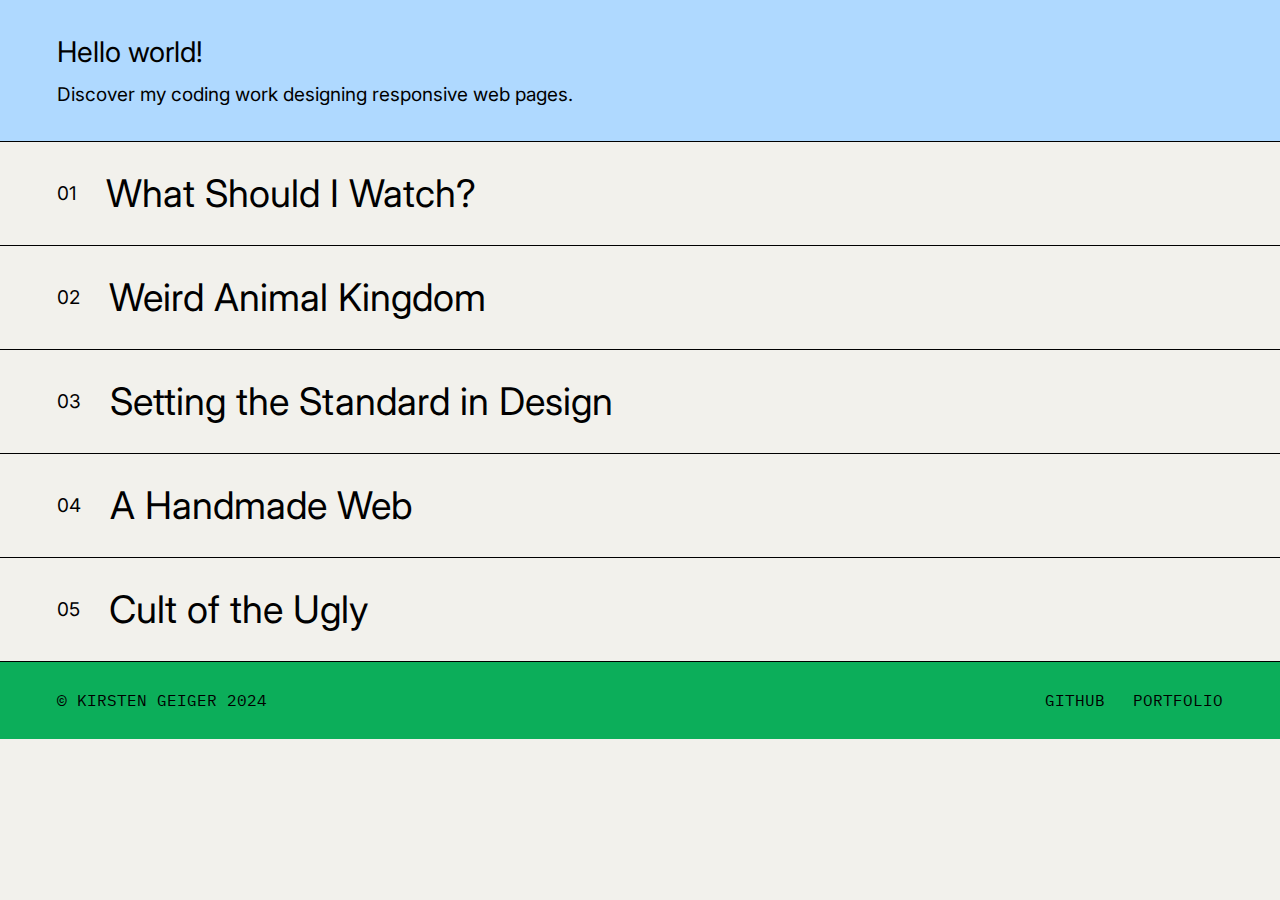
<file: index.html>
<html>
    <head>
        <title>Typography and Interaction</title>
        <link href="/assets/reset.css" rel="stylesheet">
        <link href="/assets/style.css" rel="stylesheet">
        <link rel="icon" href="assets/fav icon.svg" type="image/x-icon">
    </head>
    <body>
        <main>
            <section class="top">
                <section class="intro">
                    <h1>Hello world!</h1>
                    <p>Discover my coding work designing responsive web pages.</p>
                </section>
            </section>
            <section class="list">
                <ol>
                    <a href="https://kirstengeiger.github.io/whatshouldiwatch/" target="_blank">
                        <li>
                            <section class="name">
                                <h2>01</h2>
                                <p class="title">What Should I Watch?</p>
                            </section>
                        </li>
                    </a>
                    <a href="https://kirstengeiger.github.io/links/" target="_blank">
                        <li>
                            <section class="name">
                                <h2>02</h2>
                                <p class="title">Weird Animal Kingdom</p>
                            </section>
                        </li>
                    </a>
                    <a href="https://kirstengeiger.github.io/binding/" target="_blank">
                        <li>
                            <section class="name">
                                <h2>03</h2>
                                <p class="title">Setting the Standard in Design</p>
                            </section>
                        </li>
                    </a>
                    <a href="https://kritsd.github.io/spread/" target="_blank">
                        <li>
                            <section class="name">
                            <h2>04</h2>
                            <p class="title">A Handmade Web</p>
                            </section>
                        </li>
                    </a>
                    <a href="https://kirstengeiger.github.io/cultoftheugly/" target="_blank">
                        <li>
                            <section class="name">
                                <h2>05</h2>
                                <p class="title">Cult of the Ugly</p>
                            </section>
                        </li>
                    </a>
                </ol>
            </section>
        </section>
        </main>
        <footer>
            <section class="credit">
                <p>© Kirsten Geiger 2024</p>
            </section>  
            <section class="links">
                <a href="https://github.com/kirstengeiger?tab=repositories" target="_blank">
                    <p>Github</p>
                </a>
                <a href="https://kirstengeigerdesign.com/" target="_blank">
                <p>Portfolio</p>
                </a>
            </section>
        </footer>
    </body>
</html>
</file>
<file: assets/style.css>
@import url('https://fonts.googleapis.com/css2?family=Archivo:ital,wght@0,400;0,500;0,600;0,700;1,400&display=swap');

/* font-family: "Young Serif", serif; */
@import url('https://fonts.googleapis.com/css2?family=Jersey+10&family=Rubik:ital,wght@0,300..900;1,300..900&family=Young+Serif&display=swap');

/* font-family: "Inter", sans-serif; */
@import url('https://fonts.googleapis.com/css2?family=Inter:wght@100..900&family=Jersey+10&family=Rubik:ital,wght@0,300..900;1,300..900&family=Young+Serif&display=swap');

/* font-family: "IBM Plex Mono", monospace; */
@import url('https://fonts.googleapis.com/css2?family=IBM+Plex+Mono:ital,wght@0,100;0,200;0,300;0,400;0,500;0,600;0,700;1,100;1,200;1,300;1,400;1,500;1,600;1,700&family=Inter:wght@100..900&family=Jersey+10&family=Rubik:ital,wght@0,300..900;1,300..900&family=Young+Serif&display=swap');


body {
    background-color: #F2F1EC;
}

.intro h1,
.intro p,
h2,
.title {
    font-family: "Inter", sans-serif;;
}

.top {
    width: 100vw;
    display: flex;
    background-color: #AFD9FF;
    justify-content: space-between;
}

.intro h1 {
    font-size: var(--h1-p);
    padding-bottom: calc(var(--h1-p) * 0.5);
    /* white-space: nowrap; 
    overflow: hidden; 
    animation: scrollText 20s linear infinite;  */
    /* text-transform: uppercase; */
}

/* @keyframes scrollText {
    0% { transform: translateX(100%); }
    100% { transform: translateX(-100%); } 
} */

.intro {
    padding-top: calc(var(--gutter) * 1.2);
    padding-bottom: calc(var(--gutter) * 1.2);
    padding-left: calc(var(--gutter) * 2);
    padding-right: calc(var(--gutter) * 2);
}

.intro p {
    font-size: var(--type-p);
    /* white-space: nowrap; 
    overflow: hidden; 
    animation: scrollText 20s linear infinite; 
    text-transform: uppercase; */
}



.intro p:not(:last-child){
    padding-bottom: var(--type-p);
}

.links {
    font-family: "IBM Plex Mono", monospace;
    text-transform: uppercase;
    display: flex;
    /* flex-direction: column; */
    /* padding-top: var(--gutter);
    padding-bottom: var(--gutter); */
}

.links p {
    padding-left: var(--gutter);
    /* padding-bottom: calc(var(--type-p) * 0.5); */
}

li {
    background-color: #F2F1EC;
    padding-top: var(--gutter);
    padding-bottom: var(--gutter);
    padding-left: calc(var(--gutter) * 2);
    padding-right: calc(var(--gutter) * 2);
    border-top: solid 1.5px black;
    justify-content: space-between;
}

ol a:last-child li {
    border-bottom: solid 1.5px black;
}

h2 {
    font-size: var(--h2-p);
    /* color: #0CAE5A; */
}

.name {
    display: flex;
}

.title {
    font-size: var(--title-p);
}

li:hover {
    background-color: #FFED94;
}

footer {
    background-color: #0CAE5A;
    align-items: space-between;
    padding-top: calc(var(--gutter) * 1);
    padding-bottom: calc(var(--gutter) * 1);
    padding-left: calc(var(--gutter) * 2);
    padding-right: calc(var(--gutter) * 2);
    display: flex;
    flex-direction: row;
    justify-content: space-between;
    bottom: 0;
    /* position: fixed; */
    width: 100vw;
    /* border-top: solid 1.5px black; */
}

footer p {
    font-family: "IBM Plex Mono", monospace;
    font-size: var(--footer-p);
    text-transform: uppercase;
}

.links p:hover {
    text-decoration: underline;
}

@media (min-width:600px) {
    :root {
        --type-p: 40px;
        --h1-p: calc(var(--type-p) * 1.5);
        --h2-p: calc(var(--type-p) * 1);
        --title-p: calc(var(--type-p) * 1.5);
        --header-p: calc(var(--font-size) * 1);
        --intro-p: calc(var(--font-size) * 1.5);
        --li-p: calc(var(--font-size) * 1);
        --li-padding: calc(var(--title-p) * 0.5);
        --footer-p: calc(var(--type-p) * 1.5);
        --footer-p: 30px;
        --gutter: calc(var(--type-p) * 1);
    }

    li {
        display: flex;
        flex-direction: row;
        align-items: center;
    }

    .name {
        display: flex;
        /* flex-direction: column; */
        align-items: flex-start;
    }

    .title {
        padding-left: var(--gutter);
    }

    .tags {
        margin-left: calc(var(--gutter) * 2);
    }

    .name h2,
    .tags {
        padding-top: calc(var(--gutter) * 0.5);
    }
}

@media (min-width:1200px) {
    :root {
        --type-p: 19px;
        --h1-p: calc(var(--type-p) * 1.5);
        --h2-p: calc(var(--type-p) * 1);
        --title-p: calc(var(--type-p) * 2);
        --header-p: calc(var(--font-size) * 1);
        --intro-p: calc(var(--font-size) * 1.5);
        --li-p: calc(var(--font-size) * 1);
        --li-padding: calc(var(--title-p) * 0.5);
        --footer-p: calc(var(--type-p) * 0.5);
        --footer-p: calc(var(--font-size) * 0.9);
        --gutter: calc(var(--type-p) * 1.5);
    }

    li {
        display: flex;
        flex-direction: row;
        align-items: center;
    }

    .name {
        display: flex;
        flex-direction: row;
        align-items: center;
    }

    .title {
        padding-left: var(--gutter);
    }

    .tags {
        margin-left: 0;
        margin-top: 0;
    }

    .name h2,
    .tags {
        padding-top: 0;
    }
}
</file>
